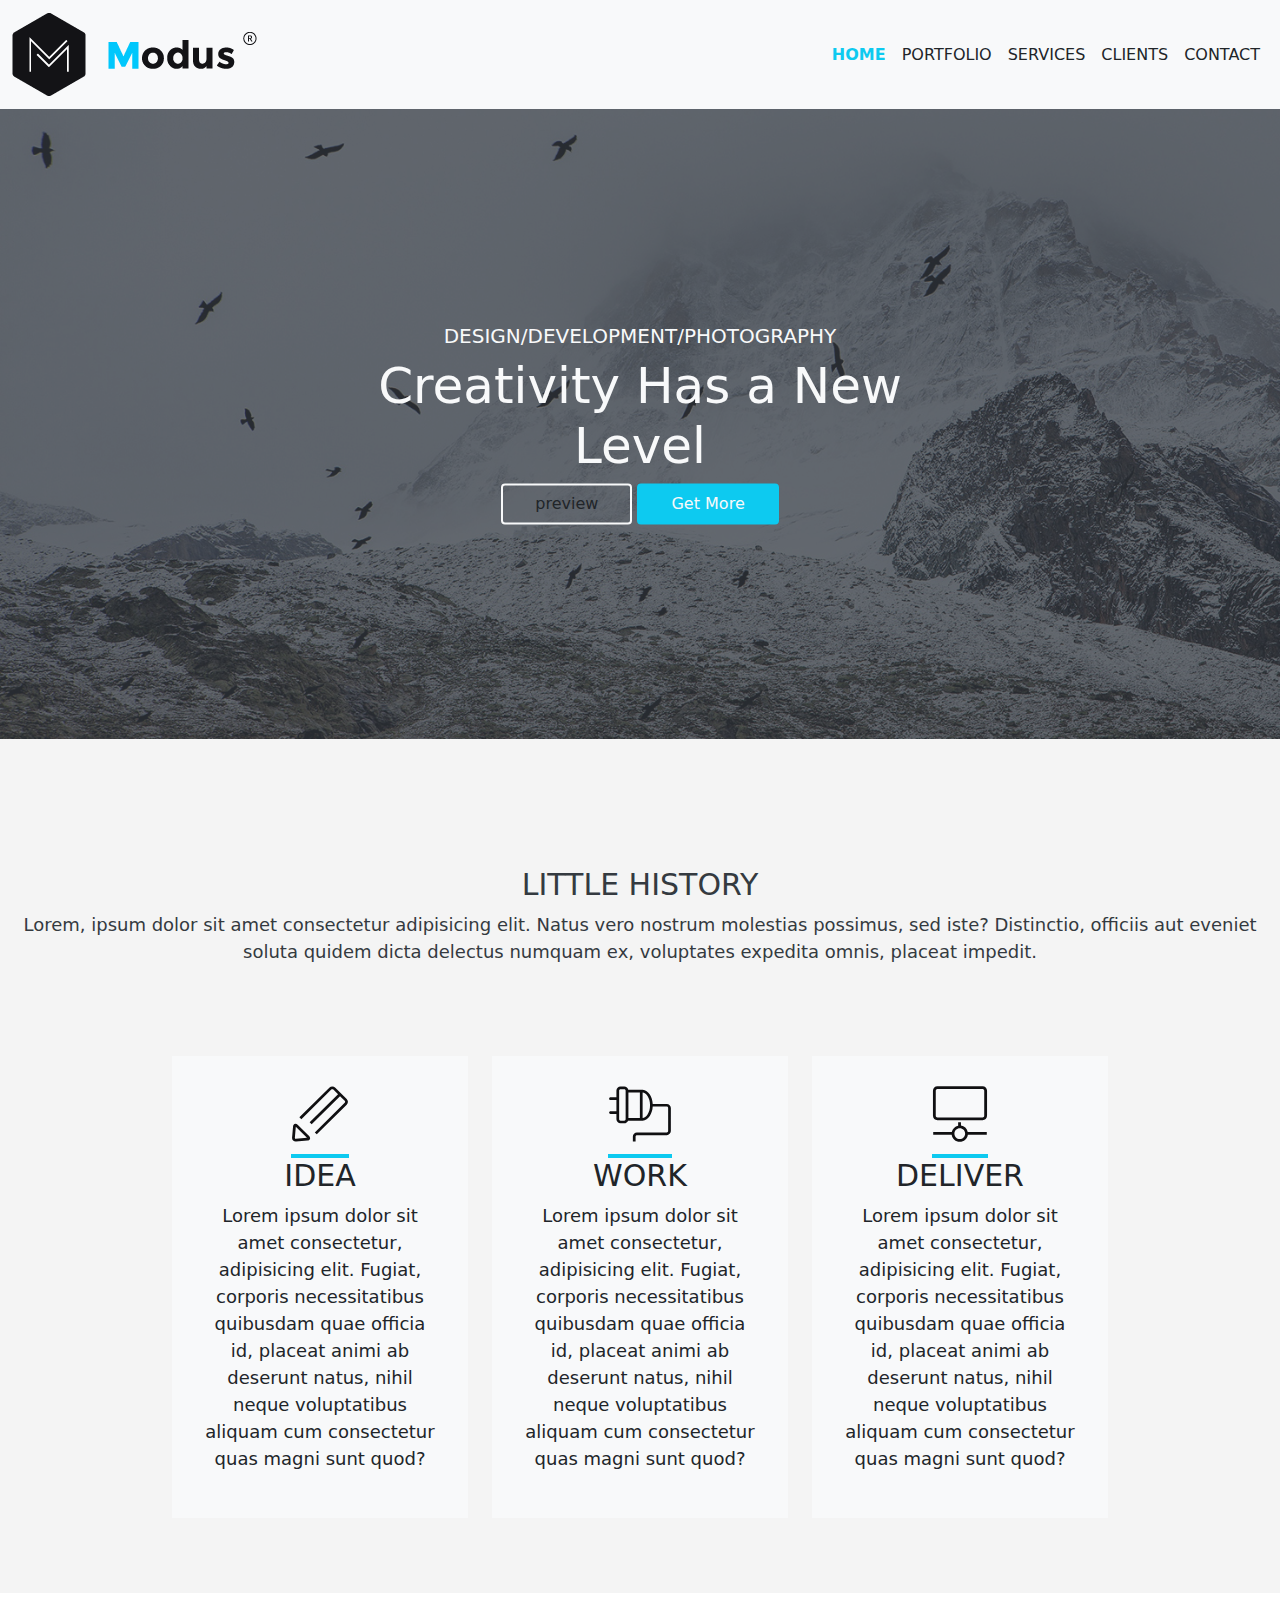
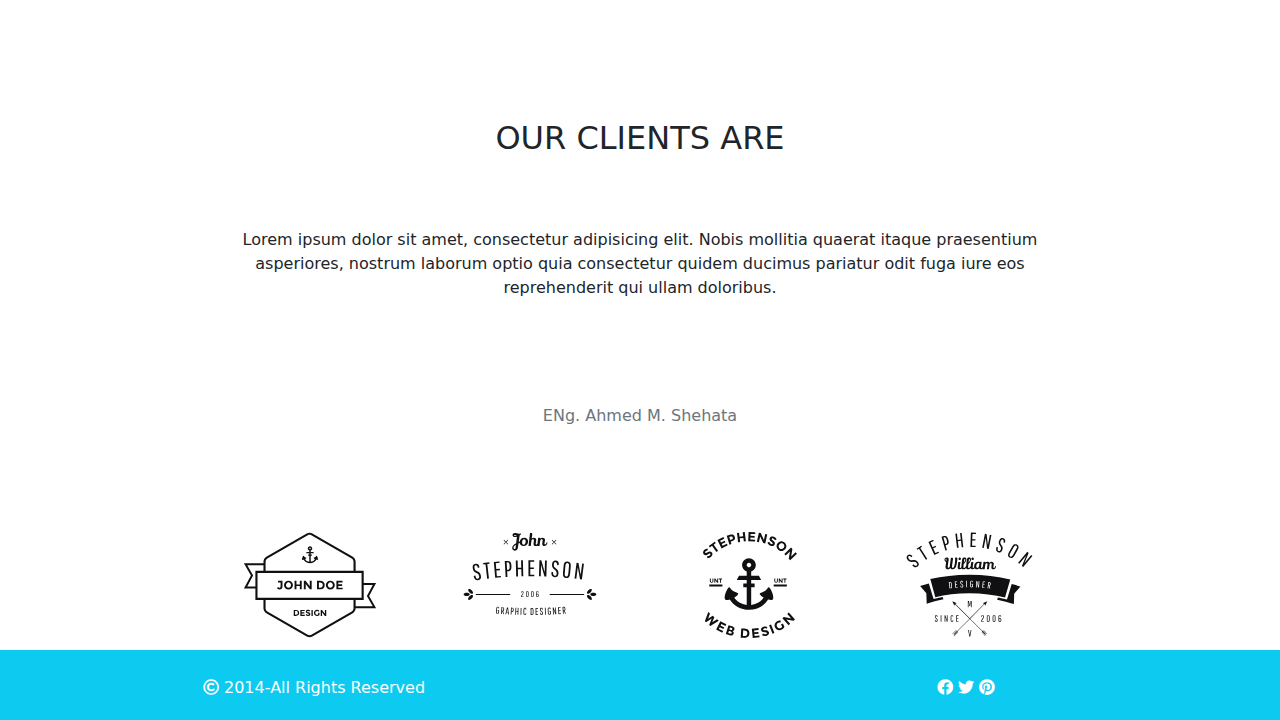
<file: index.html>
<!DOCTYPE html>
<html lang="en">

<head>
    <meta charset="UTF-8">
    <meta http-equiv="X-UA-Compatible" content="IE=edge">
    <meta name="viewport" content="width=device-width, initial-scale=1.0">
    <link rel="stylesheet" href="https://cdnjs.cloudflare.com/ajax/libs/animate.css/4.1.1/animate.min.css"/>
    <link href="css/all.min.css" rel="stylesheet">
    <link href="css/bootstrap.min.css" rel="stylesheet">
    <link href="css/main.css" rel="stylesheet">
    <title>bootstarp-template</title>
</head>

<body>
    <nav class="navbar navbar-expand-lg navbar-light bg-light">
        <div class="container-fluid">
            <a class="navbar-brand" href="#"><img src="images/logo.png"></a>
            <button class="navbar-toggler" type="button" data-bs-toggle="collapse"
                data-bs-target="#navbarSupportedContent" aria-controls="navbarSupportedContent" aria-expanded="false"
                aria-label="Toggle navigation">
                <span class="navbar-toggler-icon"></span>
            </button>
            <div class="collapse navbar-collapse" id="navbarSupportedContent">
                <!-- instead of (me-auto) switched it to (ms-auto)-->
                <ul class="navbar-nav ms-auto mb-2 mb-lg-0">
                    <li class="nav-item">
                        <!-- using (active) inside the (a) class to show the tag i'm inside in a way to
                        user to know -->
                        <a class="nav-link active" aria-current="page" href="#">HOME</a>
                    </li>
                    <li class="nav-item">
                        <a class="nav-link" href="#">PORTFOLIO</a>
                    </li>
                    <li class="nav-item">
                        <a class="nav-link" aria-current="page" href="#">SERVICES</a>
                    </li>
                    <li class="nav-item">
                        <a class="nav-link" href="#">CLIENTS</a>
                    </li>
                    <li class="nav-item">
                        <a class="nav-link" href="#">CONTACT</a>
                    </li>
            </div>
        </div>
    </nav>
    <!-- slider-->
    <div class="slider position-relative">
        <div class="opacity"></div>
        <div class="container-fluid">
            <div class="position-absolute top-50 start-50 translate-middle">
                <div class="heading text-center">
                    <h3>DESIGN/DEVELOPMENT/PHOTOGRAPHY</h3>
                    <h1>Creativity Has a New Level</h1>
                </div>
                <div class="read-more text-center">
                    <a class="btn preview" href="#">preview</a>
                    <a class="btn preview get-theme" href="#">Get More</a>
                </div>
            </div>
        </div>
    </div>
    <!-- /slider-->
    <!-- About-us-->
    <div class="about-us ">
        <div class="container-fluid">
            <section class="little-history text-center">
                <h2 class="text-uppercase animate__animated animate__fadeInLeft">Little History</h2>
                <p>Lorem, ipsum dolor sit amet consectetur adipisicing elit.
                    Natus vero nostrum molestias possimus, sed iste? Distinctio, officiis
                    aut eveniet soluta quidem dicta delectus numquam ex, voluptates expedita
                    omnis, placeat impedit.</p>
            </section>
            <section class="service">
                <div class="row justify-content-center">
                    <div class="col-lg-3 col-md-4 col-sm-12">
                        <div class="work text-center">
                            <img src="images/idea.svg">
                            <h3 class="text-uppercase">idea</h3>
                            <p>Lorem ipsum dolor sit amet consectetur, adipisicing elit.
                                Fugiat, corporis necessitatibus quibusdam quae officia id,
                                placeat animi ab deserunt natus, nihil neque voluptatibus
                                aliquam cum consectetur quas magni sunt quod?
                            </p>
                        </div>
                    </div>
                    <div class="col-lg-3 col-md-4 col-sm-12">
                        <div class="work text-center">
                            <img src="images/work.svg">
                            <h3 class="text-uppercase">work</h3>
                            <p>Lorem ipsum dolor sit amet consectetur, adipisicing elit.
                                Fugiat, corporis necessitatibus quibusdam quae officia id,
                                placeat animi ab deserunt natus, nihil neque voluptatibus
                                aliquam cum consectetur quas magni sunt quod?
                            </p>
                        </div>
                    </div>
                    <div class="col-lg-3 col-md-4 col-sm-12">
                        <div class="work text-center">
                            <img src="images/deliver.svg">
                            <h3 class="text-uppercase">deliver</h3>
                            <p>Lorem ipsum dolor sit amet consectetur, adipisicing elit.
                                Fugiat, corporis necessitatibus quibusdam quae officia id,
                                placeat animi ab deserunt natus, nihil neque voluptatibus
                                aliquam cum consectetur quas magni sunt quod?
                            </p>
                        </div>
                    </div>
                </div>
            </section>
        </div>
    </div>
    <!-- /About-us-->
    <div class="clients">
        <div class="container-fluid">
            <section class="intro text-center">
                <h2 class="text-uppercase">our clients are</h2>
                <p>Lorem ipsum dolor sit amet, consectetur adipisicing elit.
                    Nobis mollitia quaerat itaque praesentium asperiores, nostrum laborum
                    optio quia consectetur quidem ducimus pariatur odit fuga iure eos
                    reprehenderit qui ullam doloribus.
                </p>
                <p class="founder">ENg. Ahmed M. Shehata</p>
            </section>
            <section class="logo text-center">
                <div class="container-fluid">
                    <div class="row">
                        <div class="col-lg-3 col-md-4 col-sm-6">
                            <img src="images/john_doe_design.svg">
                        </div>
                        <div class="col-lg-3 col-md-4 col-sm-6">
                            <img src="images/john_stephenson.svg">
                        </div>
                        <div class="col-lg-3 col-md-4 col-sm-6">
                            <img src="images/stephenson_web_design.svg">
                        </div>
                        <div class="col-lg-3 col-md-4 col-sm-6">
                            <img src="images/stephenson_william.svg">
                        </div>
                    </div>
                </div>
            </section>
        </div>
    </div>
    <footer>
        <div class="link">
            <div class="row text-center">
                <div class="right col-6">
                    <p><span><i class="far fa-copyright"></i></span> 2014-All Rights Reserved </p>
                </div>
                <div class="media col-6">
                    <i class="fab fa-facebook"></i>
                    <i class="fab fa-twitter"></i>
                    <i class="fab fa-pinterest"></i>
                </div>
            </div>
        </div>
    </footer>
</body>

</html>
</file>
<file: css/main.css>
.navbar-light .navbar-nav .nav-link.active,
.navbar-light .navbar-nav .show>.nav-link {
    color: var(--bs-info);
    font-weight: bold;
}

.navbar-light .navbar-nav .nav-link {
    color: var(--bs-grey-dark);
}

.navbar-light .navbar-nav .nav-link:hover {
    background-color: var(--bs-info);
    color: var(--bs-light);
    font-weight: bold;
    transition: all 0.5s ease-in-out;
}

/* slider */
.slider {
    background-image: url(../images/header.jpg);
    /*background-color: var(--bs-gray-dark);
    background-blend-mode: multiply;*/
    background-size: cover;
    height: 70vh;
}

.slider .opacity {
    background-color: var(--bs-gray-dark);
    opacity: 0.75;
    height: 100%;
    width: 100%;
    position: absolute;
    top: 0;
    left: 0;
}

.slider .heading h3,
.slider .heading h1 {
    color: var(--bs-light);
}

.slider .heading h3 {
    font-size: 20px;
}

.slider .heading h1 {
    font-size: 50px;
}

.read-more .preview,
.read-more .get-theme {
    padding: 1% 5%;
}

.read-more .preview {
    background-color: transparent;
    border: 2px solid var(--bs-light);
}

.read-more .get-theme {
    background-color: var(--bs-info);
    color: var(--bs-light);
    border: 2px solid var(--bs-info);
}

/*about-us*/
.about-us {
    background-color: #f4f4f4;
    padding-top: 10%;
}

.about-us .little-history {
    color: var(--bs-gray-dark);
}

.about-us .little-history h2 {
    font-size: 30px;
}

.about-us .little-history p {
    font-size: 18px;
}

.about-us .service {
    padding: 6% 0
}

.about-us .service .work {
    background-color: var(--bs-light);
    padding: 10%
}

.about-us .service .work img {
    border-bottom: 4px solid var(--bs-info);
    padding-bottom: 5%;
    color: var(--bs-gray-dark);
    height: 8vh;
}

.about-us .service .work h3 {
    font-size: 30px;
}

.about-us .service .work p {
    font-size: 18px;
}

/* /about-us */
/* clients*/
.clients .intro {
    padding-top: 10%;
}

.clients .intro p {
    padding: 5% 15% 2% 15%;
}

.clients .founder {
    color: var(--bs-secondary)
}

.clients .logo {
    padding: 5% 15% 1% 15%
}

/* /clients */
/* footer */
.link {
    background-color: var(--bs-cyan);
    height: 70px;
}

.link .row {
    padding-top: 2%;
}

.link .right p {
    color: var(--bs-white);
}

.link .media i {
    color: var(--bs-white);
}

/* /footer */
</file>
